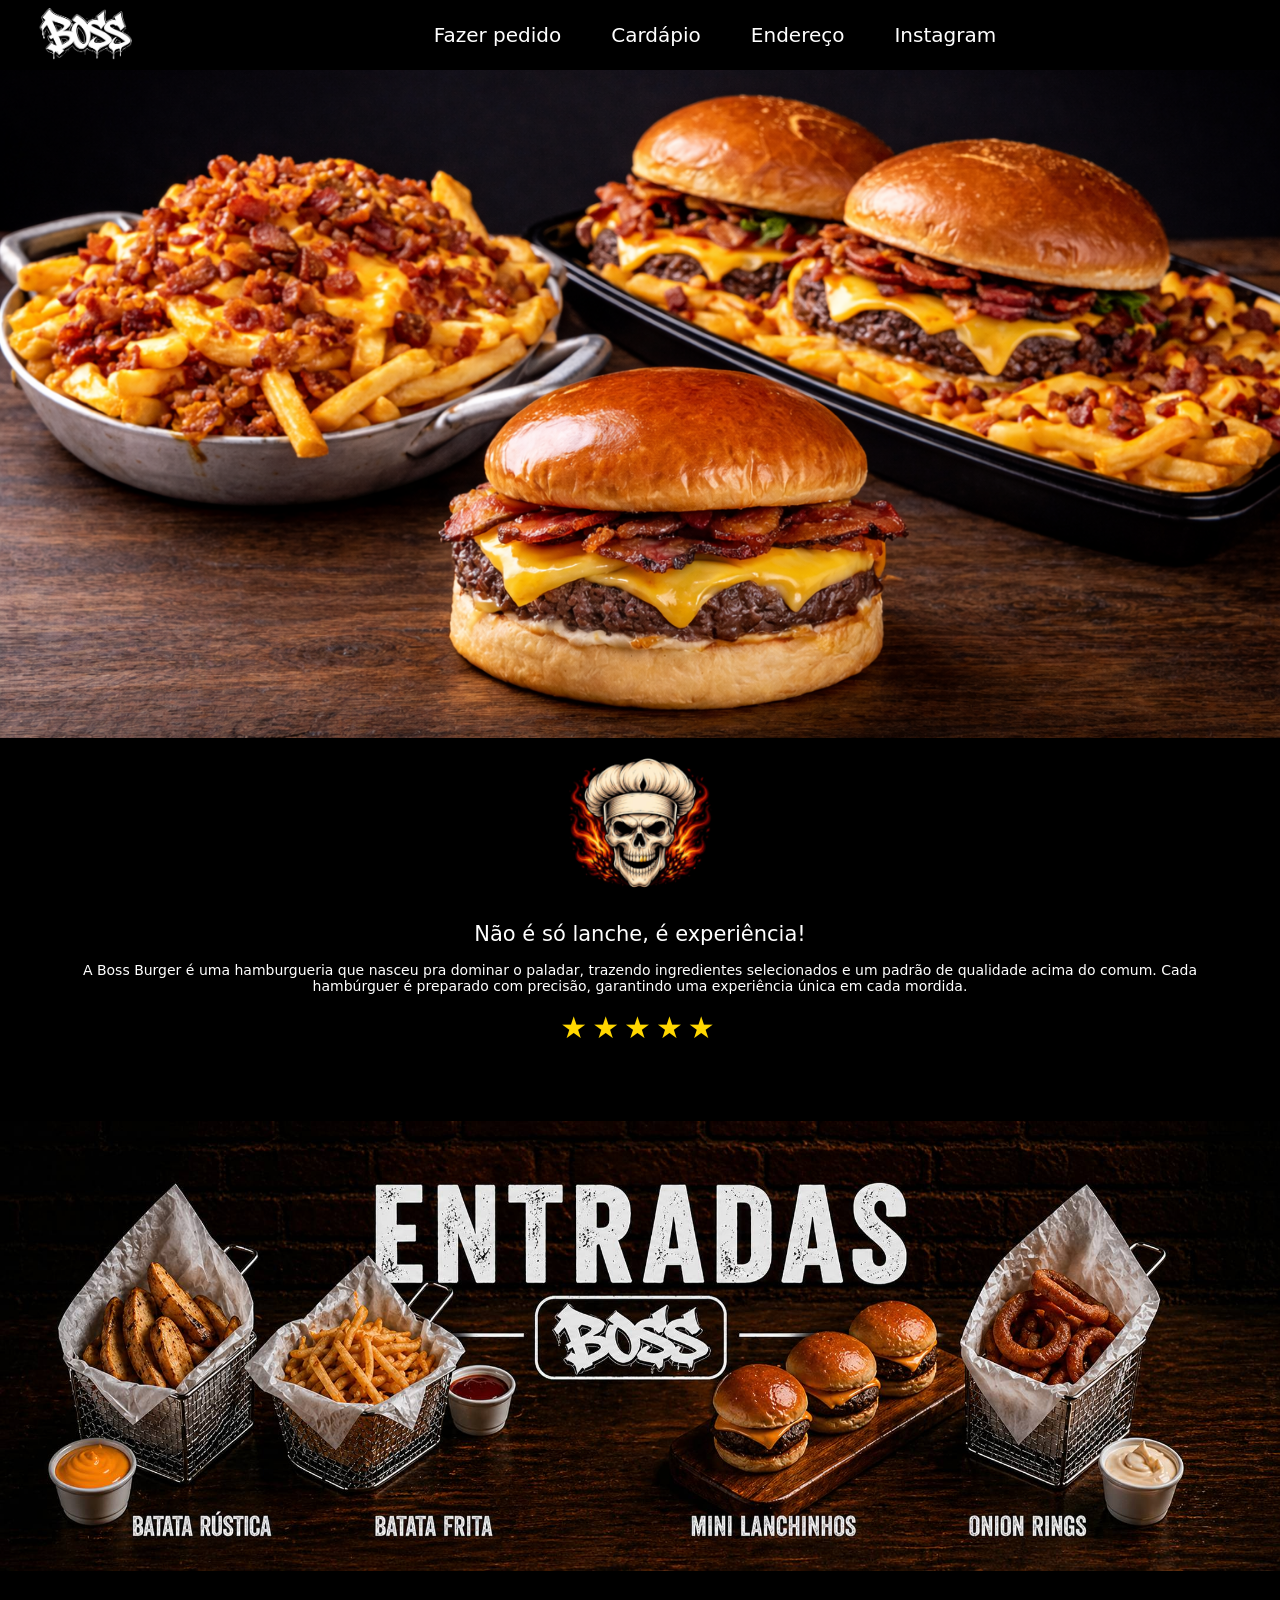
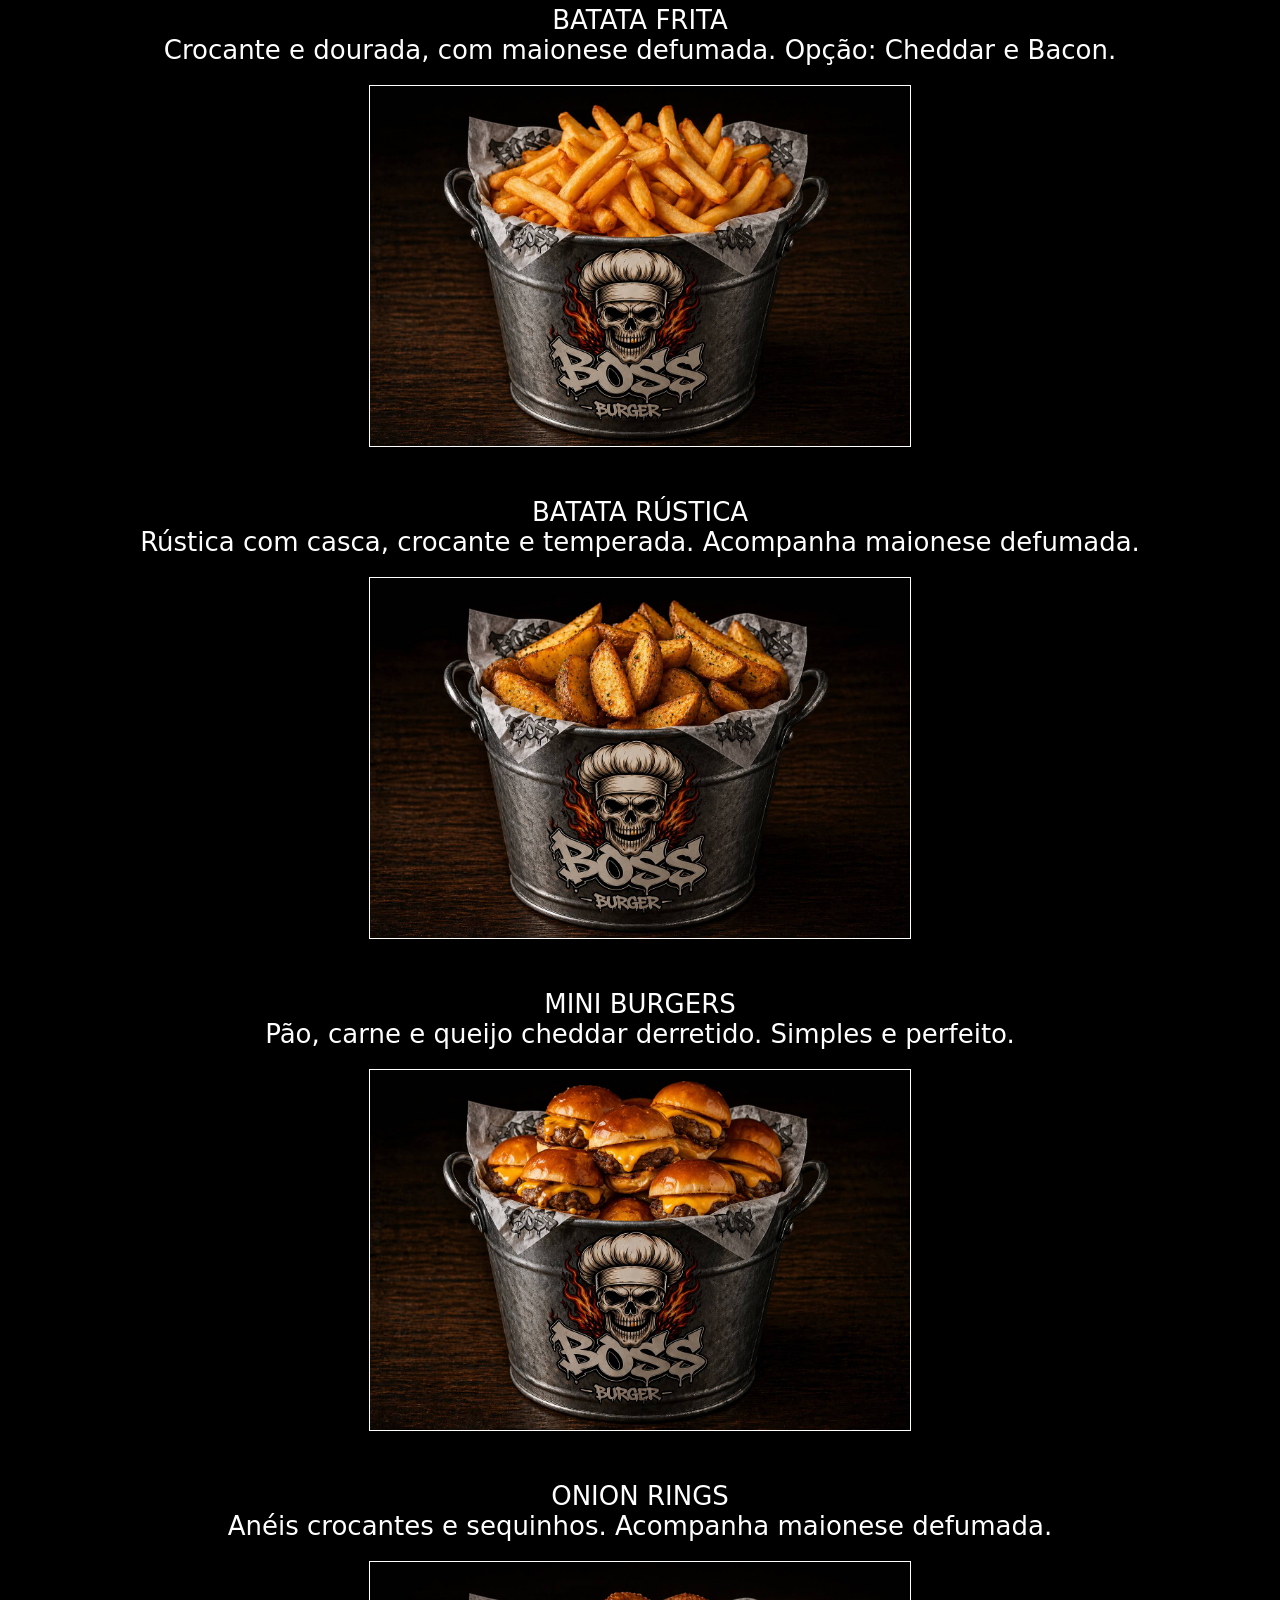
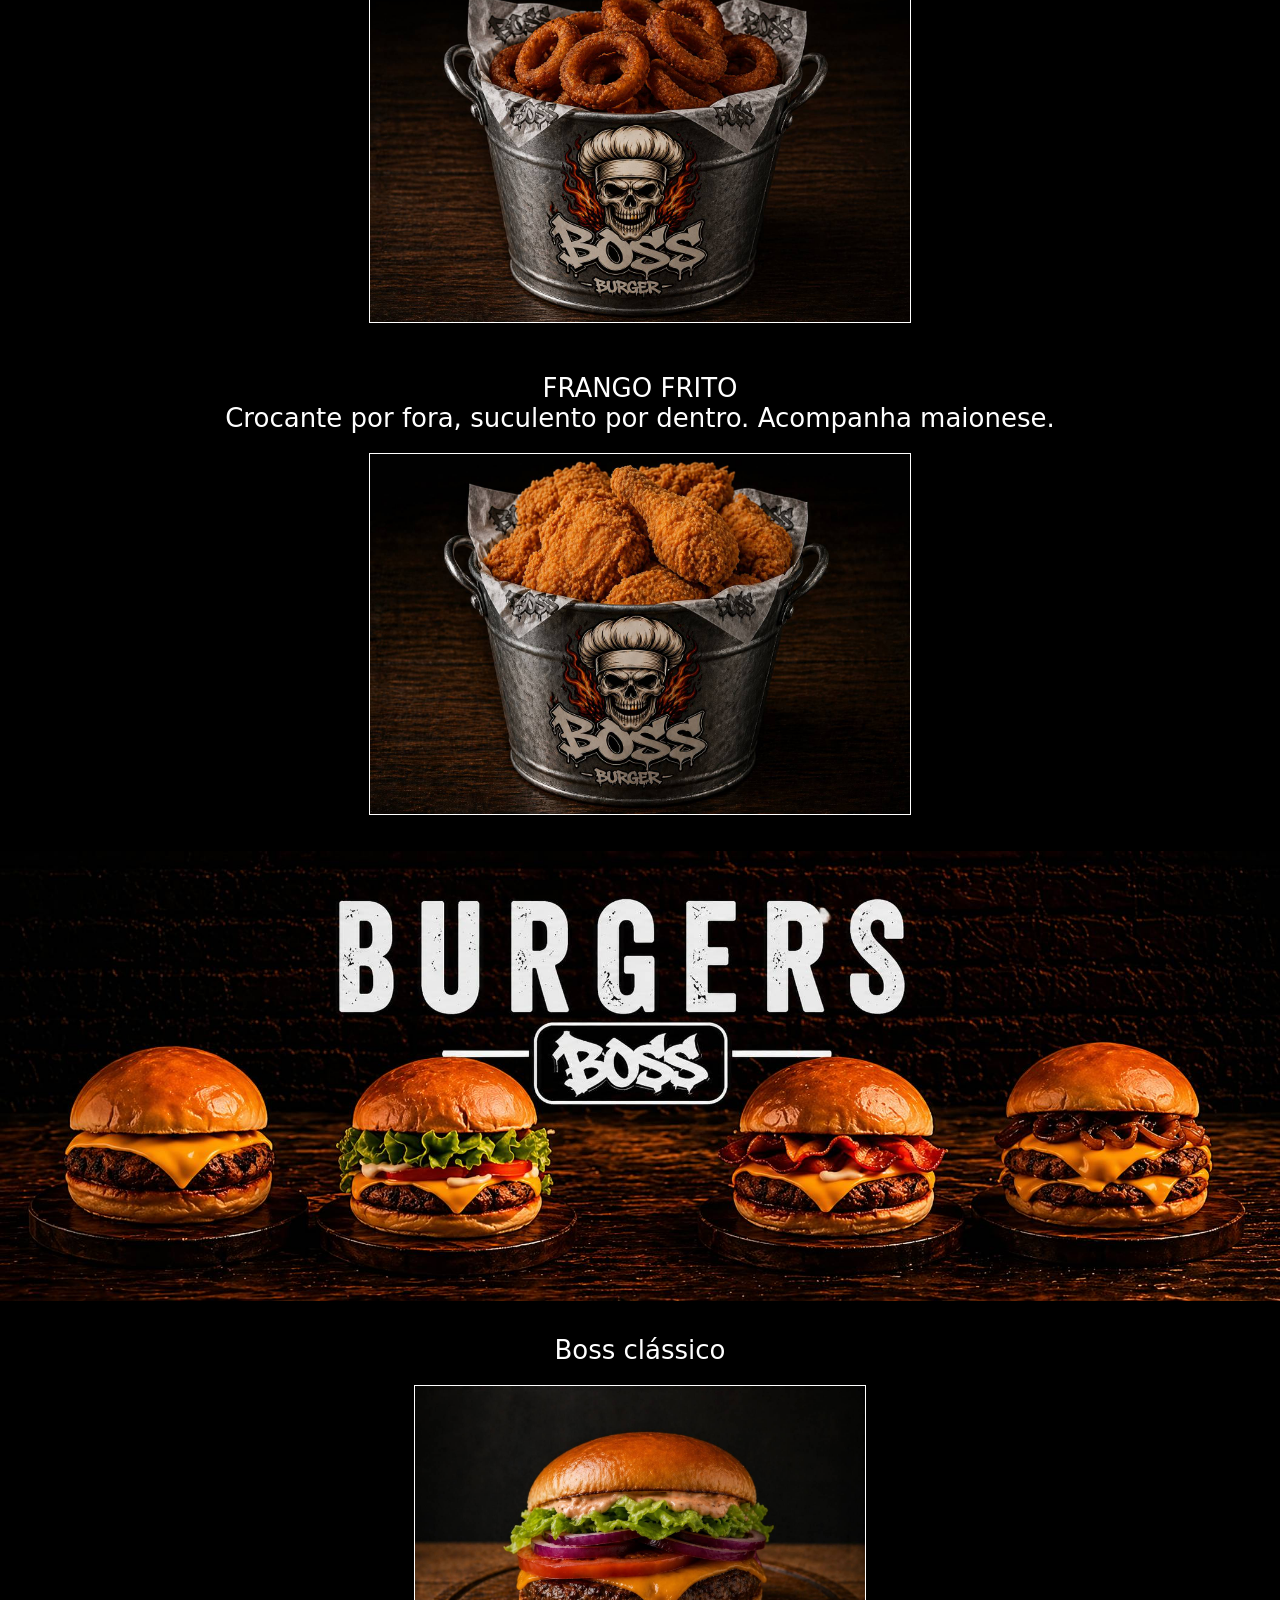
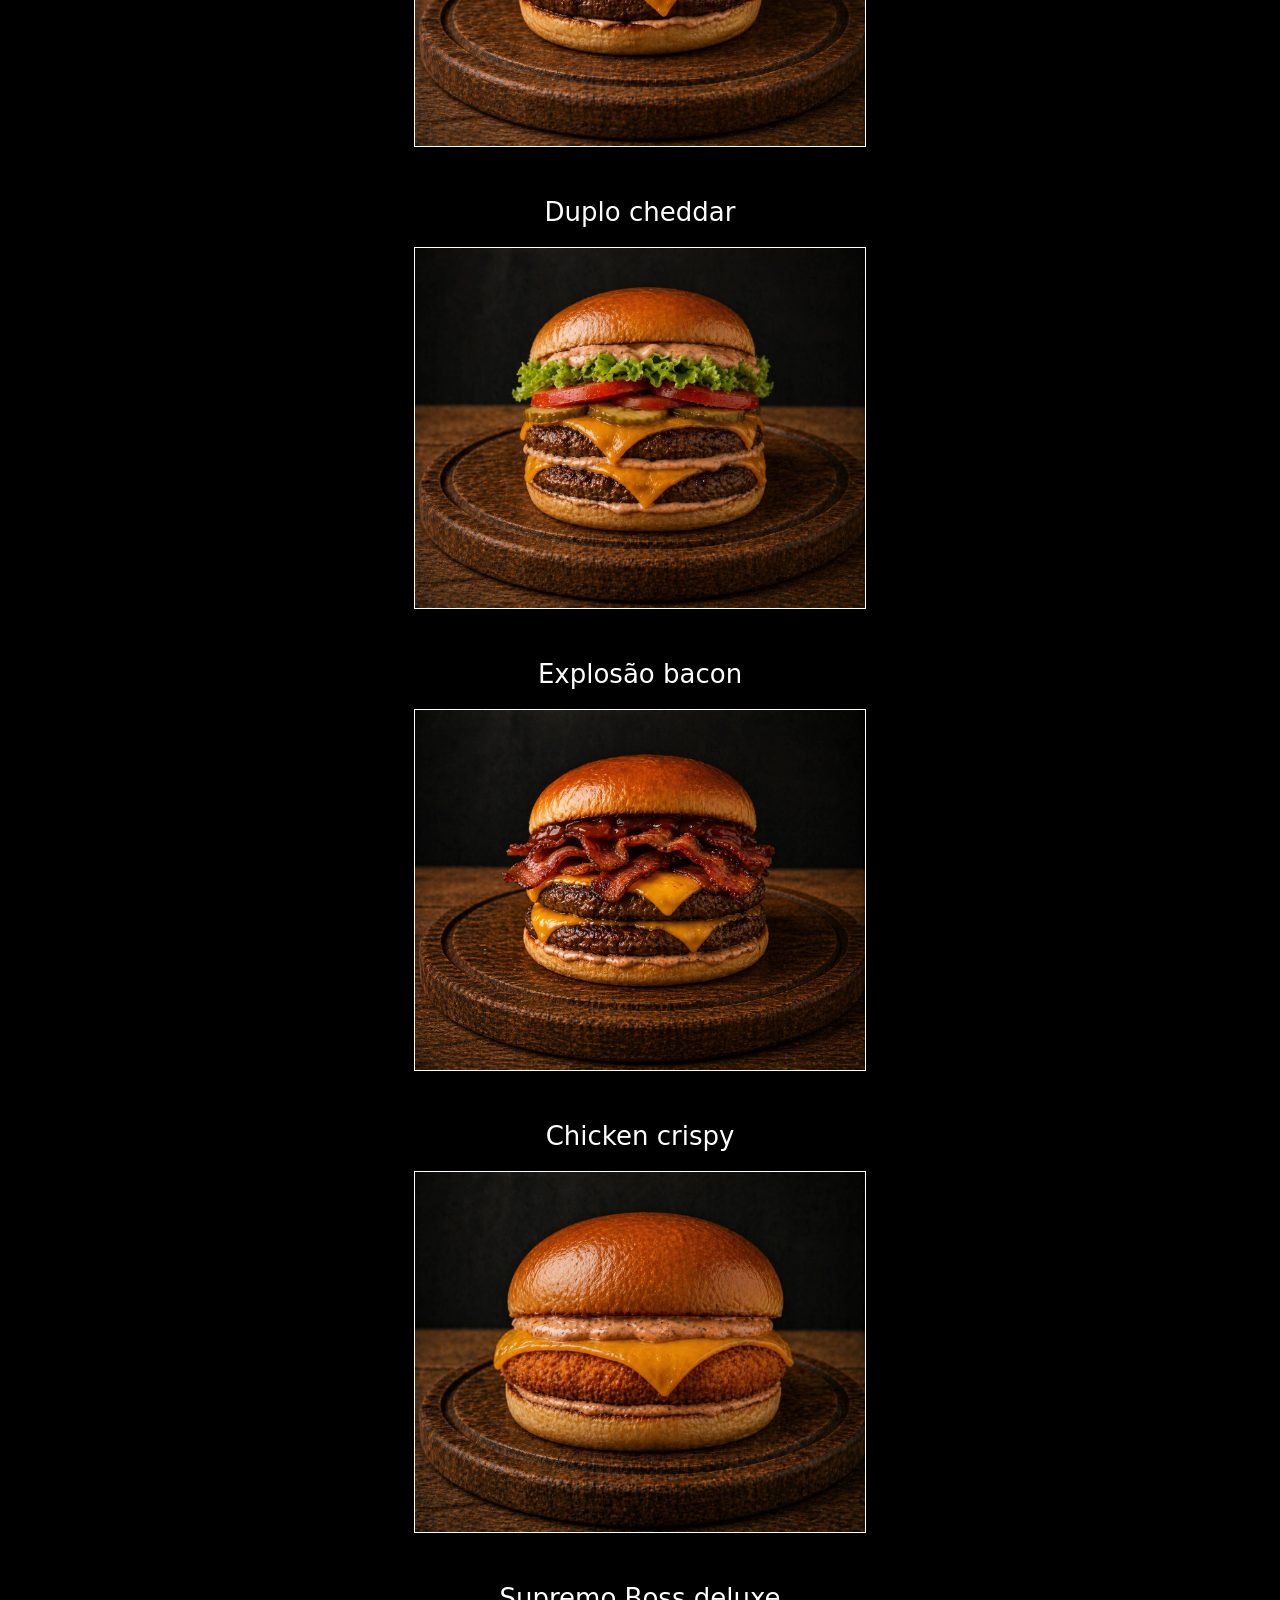
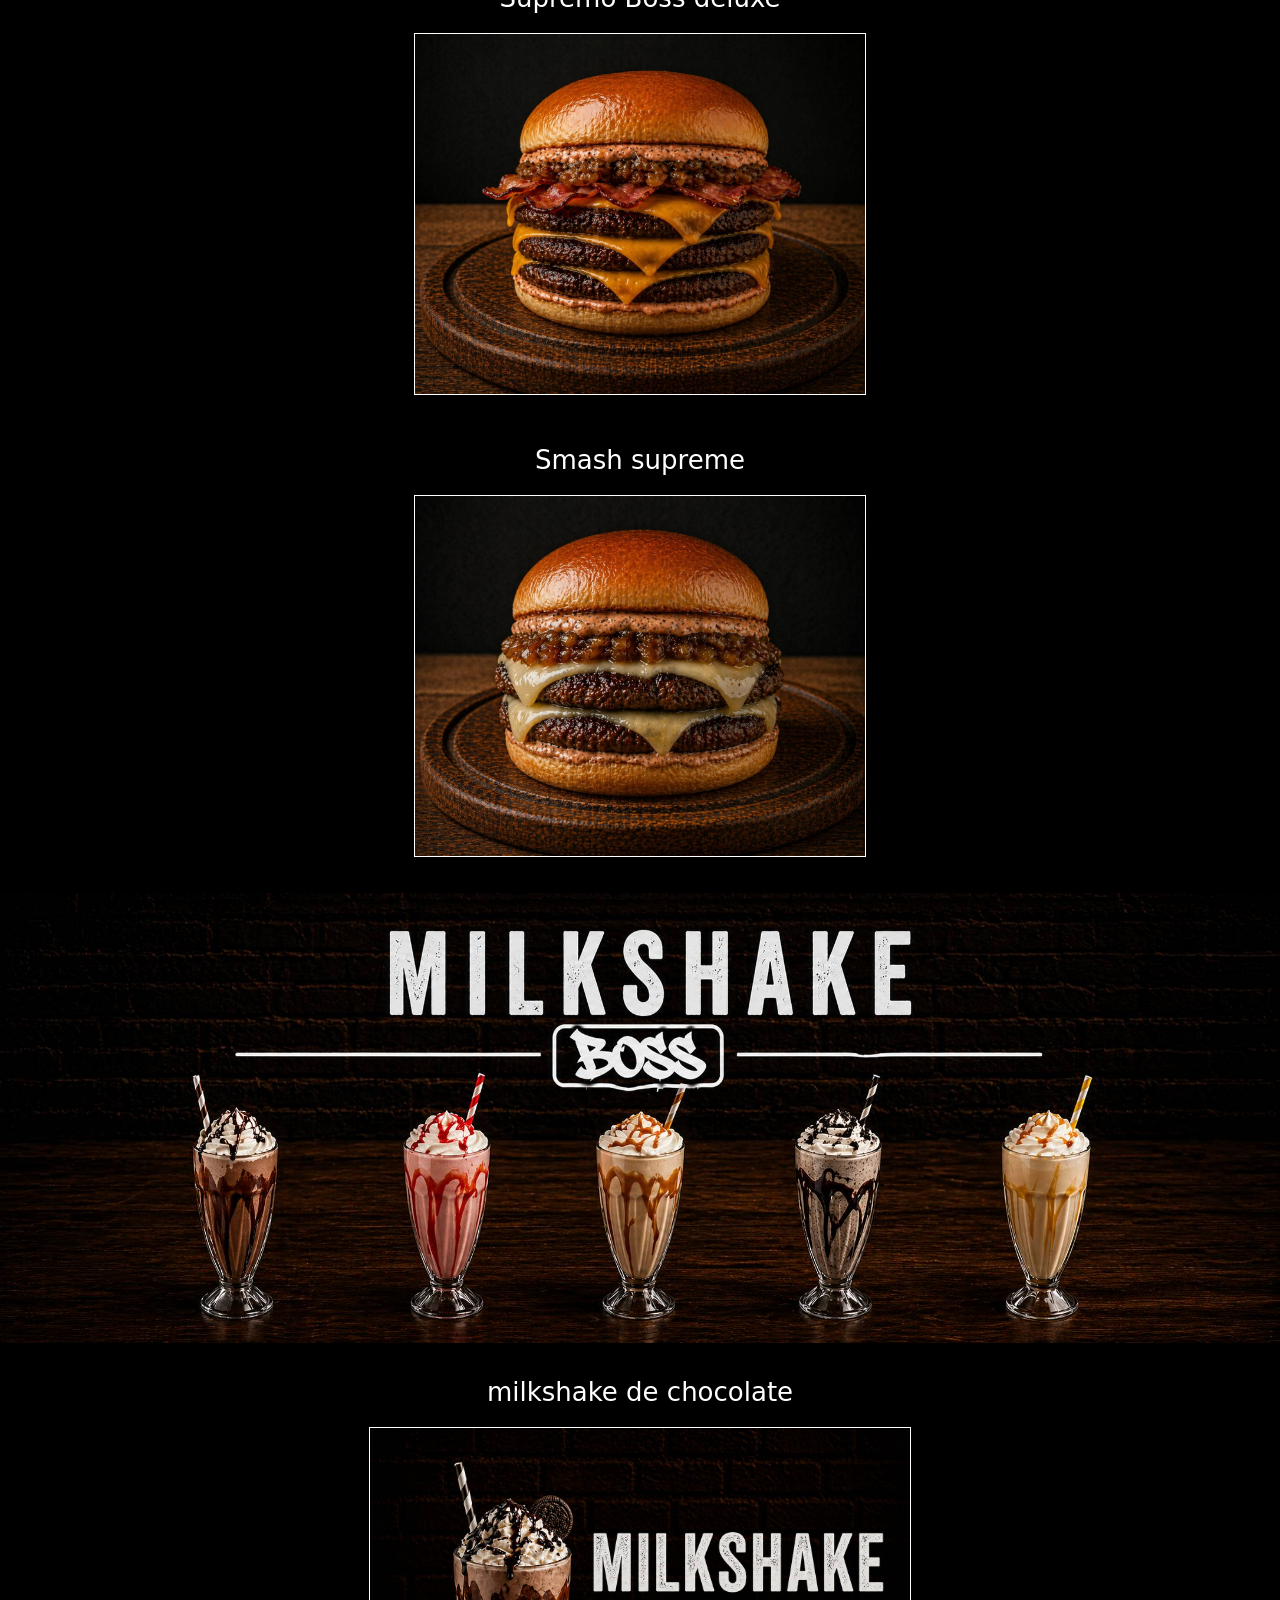
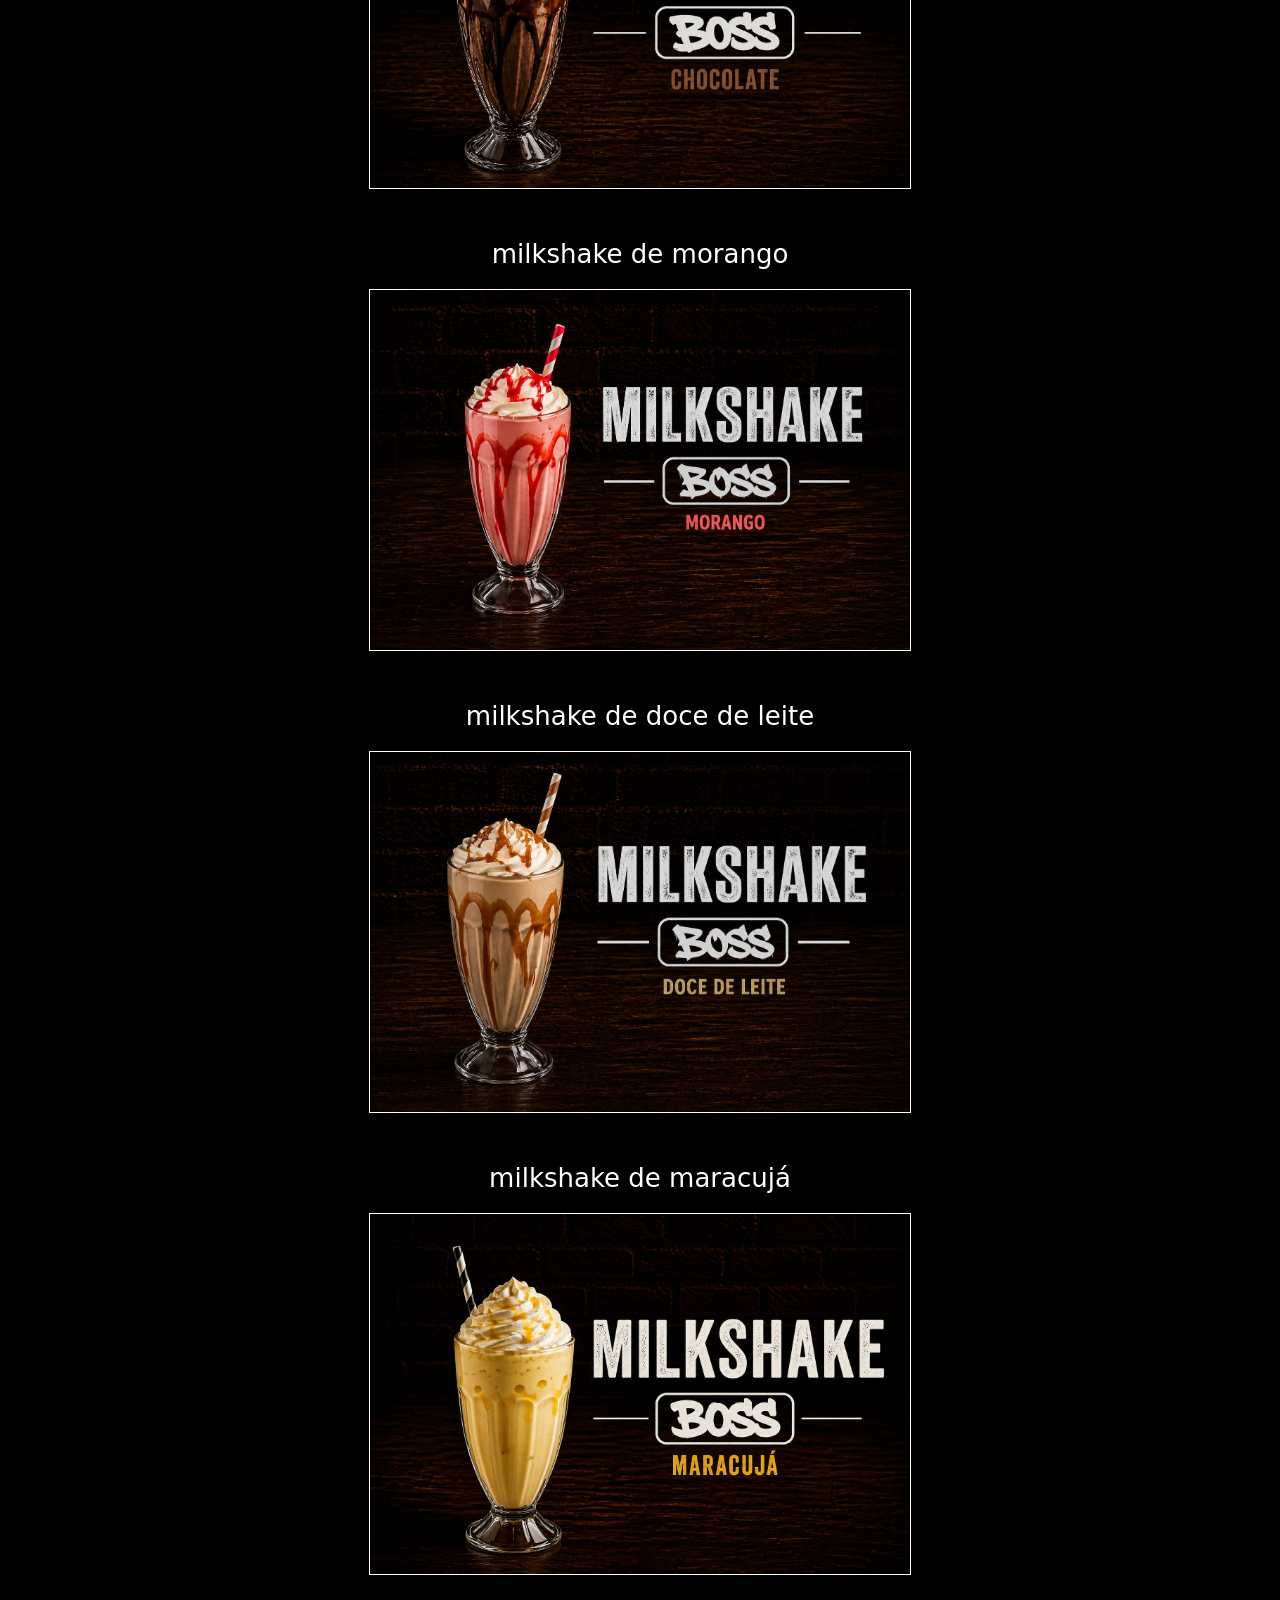
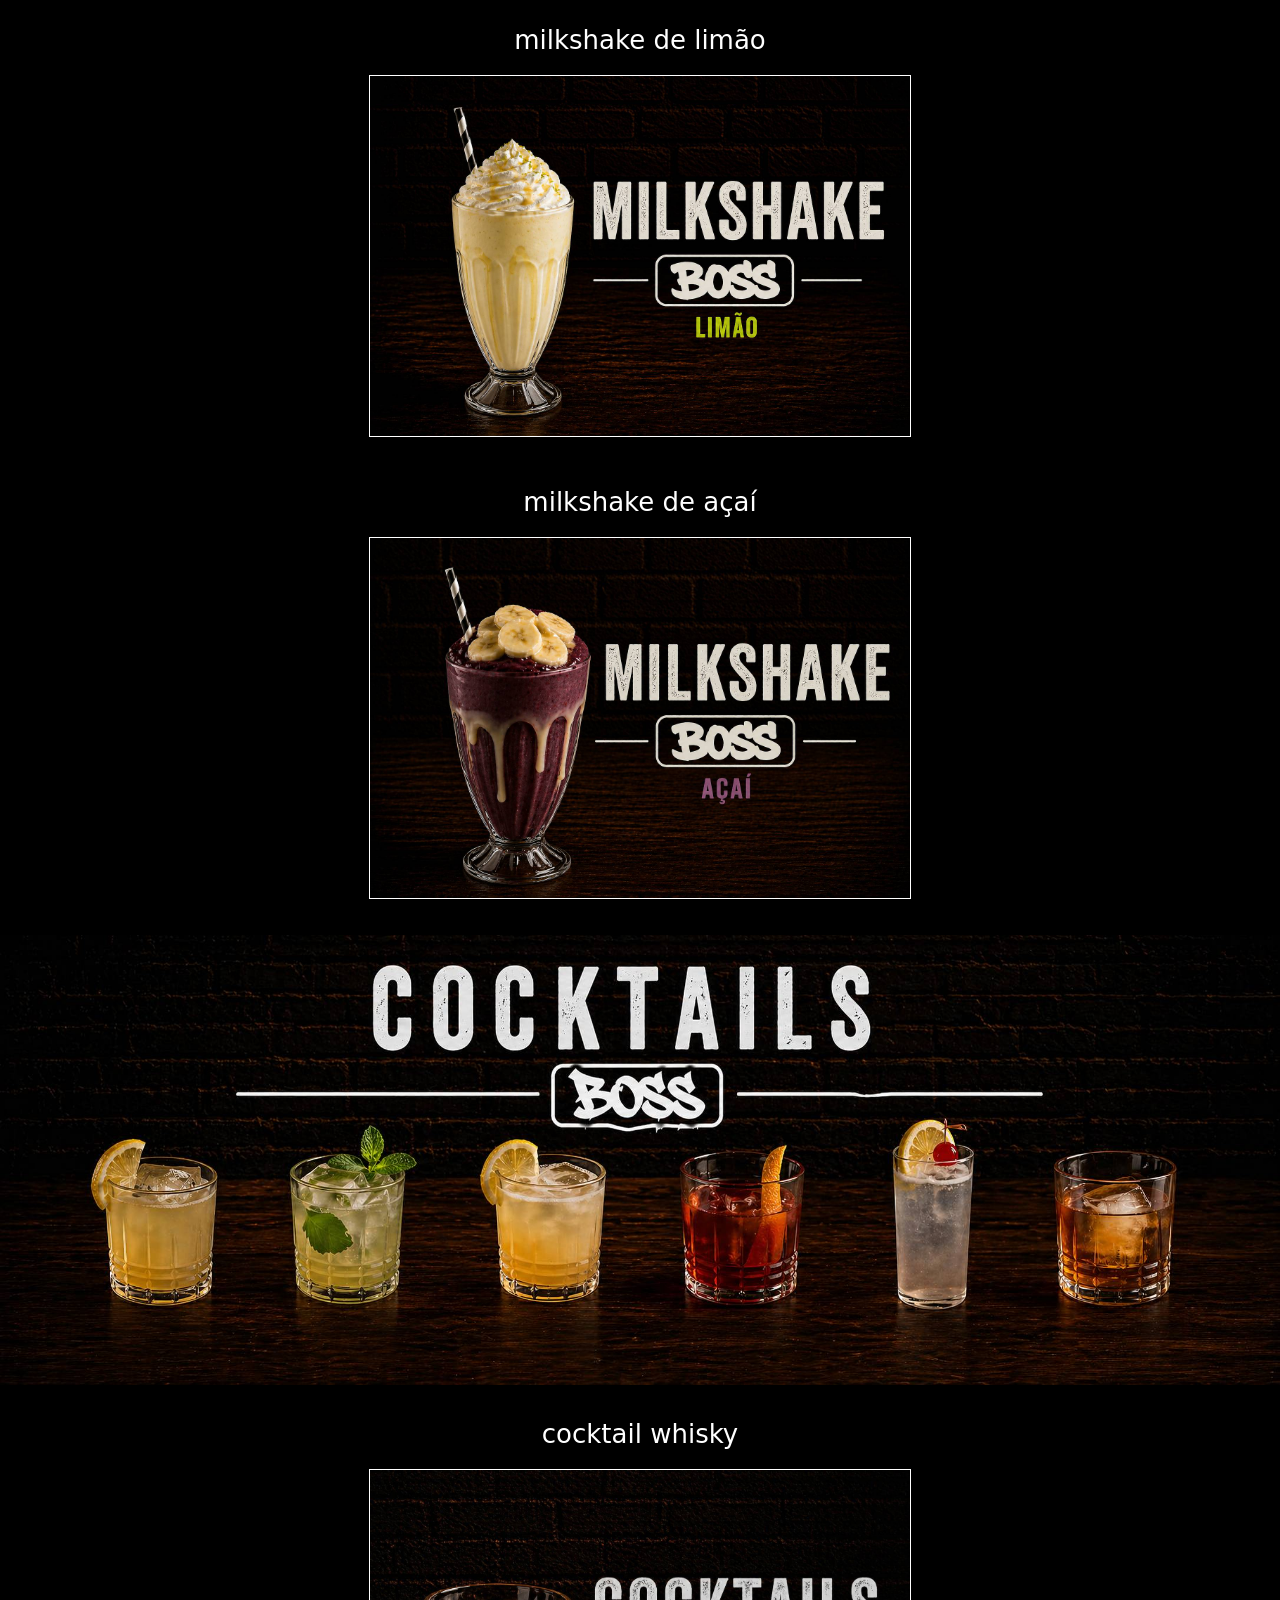
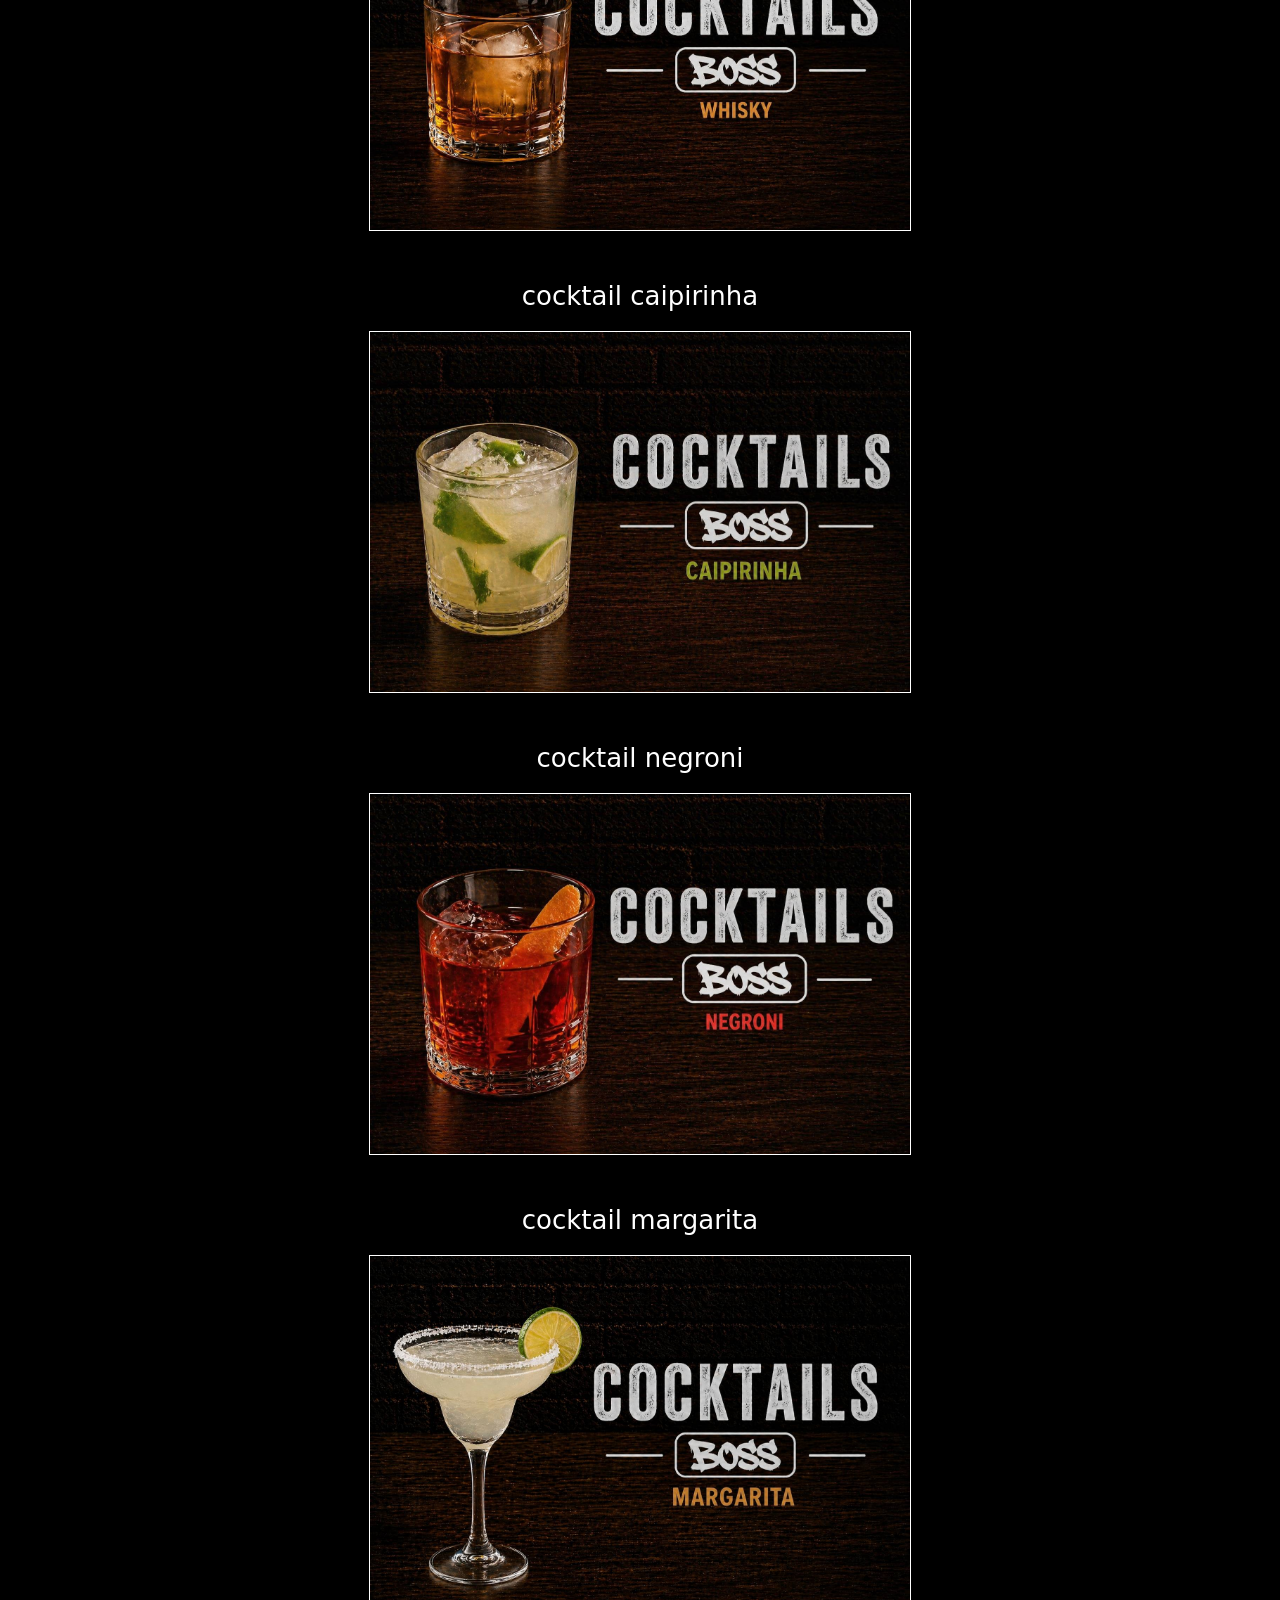
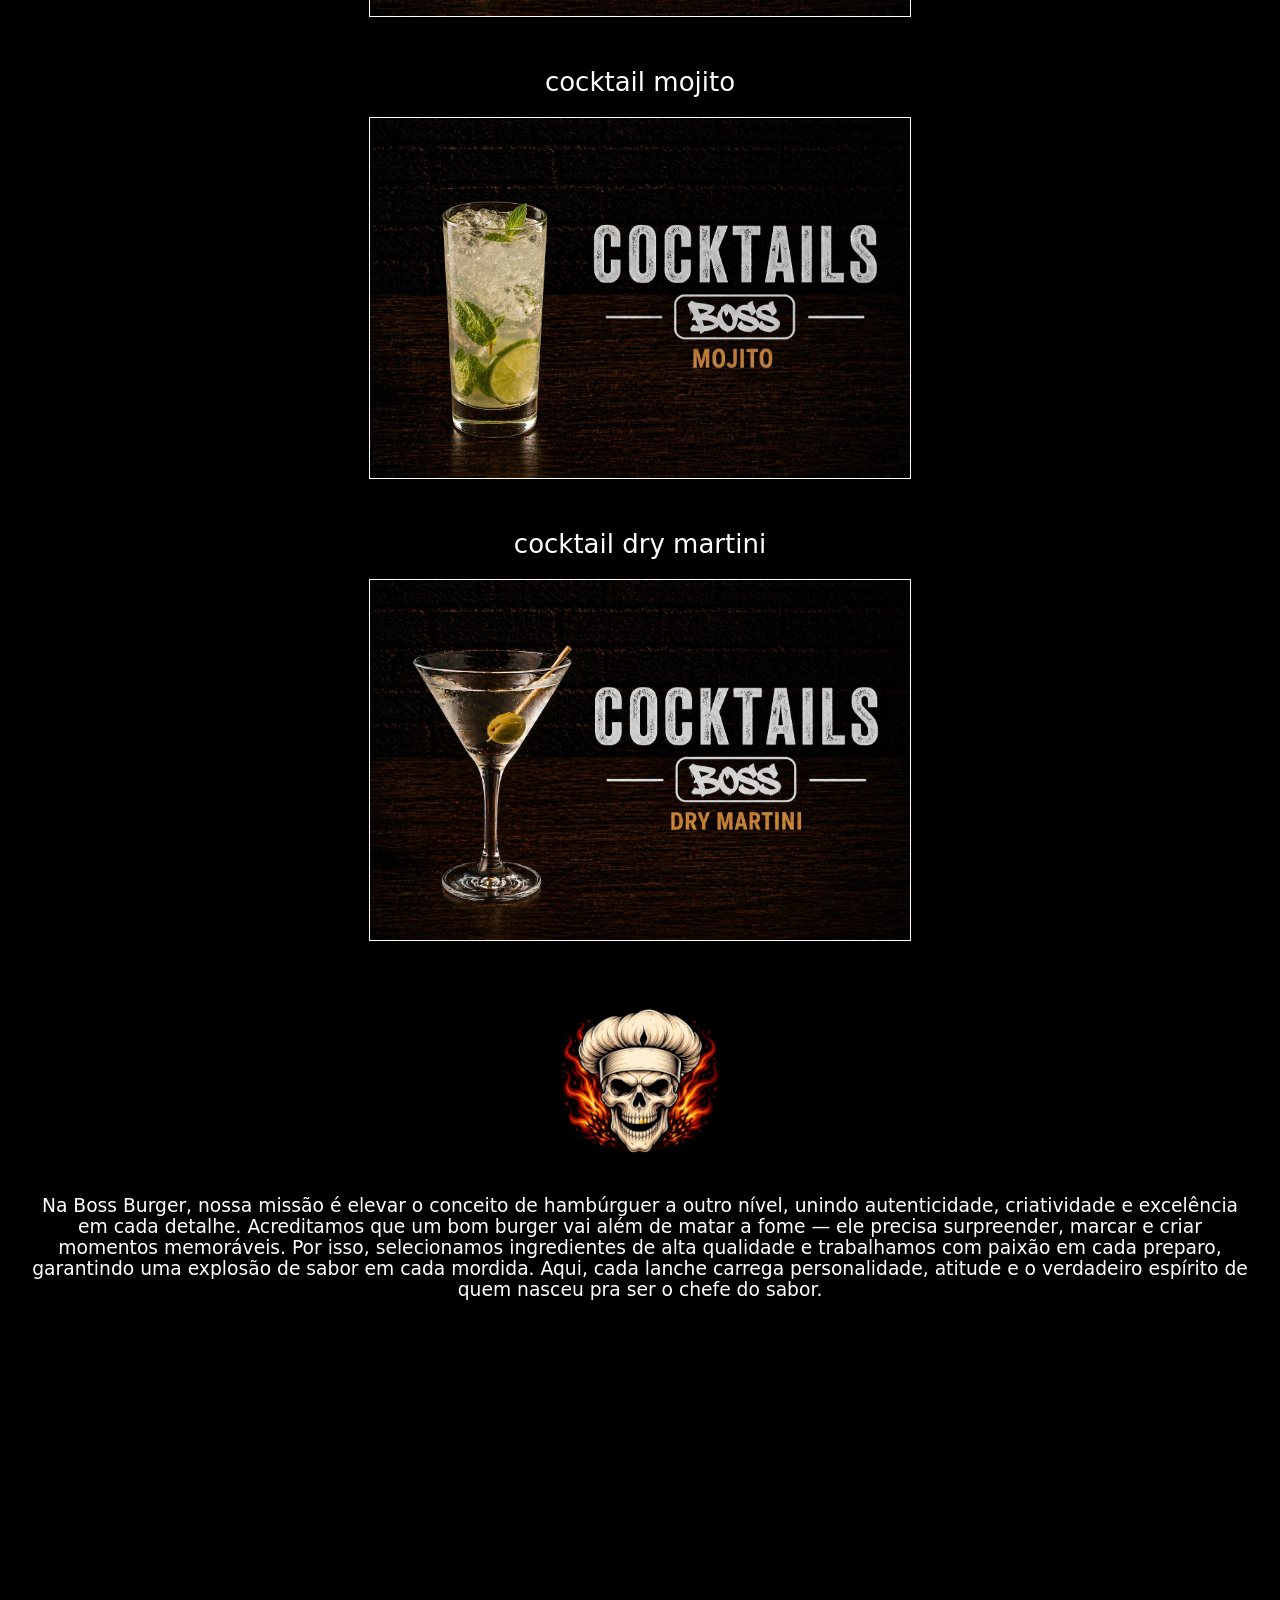
<file: index.html>
<!doctype html>
<html lang="pt-br">
  <head>
    <meta charset="UTF-8" />
    <meta name="viewport" content="width=device-width, initial-scale=1.0" />
    <link rel="preconnect" href="https://fonts.googleapis.com" />
    <link rel="preconnect" href="https://fonts.gstatic.com" crossorigin />
    <link
      href="https://fonts.googleapis.com/css2?family=Roboto:ital,wdth,wght@0,75..100,100..900;1,75..100,100..900&display=swap"
      rel="stylesheet"
    />
    <link rel="stylesheet" href="css/styles.css" />
    <title>Humburgueria Boss</title>
    <link rel="shortcut icon" href="img/favicon.png" type="image/x-icon">
  </head>
  <body>
    <header class="header-menu">
      <nav class="logo-header">
        <a href=""><img src="img/boss-logo-header.png" alt="logo" /></a>
      </nav>
      <div class="btn-header" id="btn-hamburguer">
        <a href="javascript:void(0)"
          ><img src="img/menu-header.png" alt=""
        /></a>
      </div>
      <nav class="menu-header" id="menu-mobile">
        <img class="logo-menu-desktop" src="img/boss-grafite.png" alt="" />
        <a href="https://web.whatsapp.com/" target="_blank">Fazer pedido</a>
        <a href="cardapio.html" target="_blank">Cardápio</a>
        <a href="https://www.google.com/maps" target="_blank">Endereço</a>
        <a href="https://www.instagram.com/" target="_blank">Instagram</a>
      </nav>
    </header>

    <main>
      <section>
        <div class="burgers-e-batatas">
          <img src="img/burgers-e-batata.png" alt="" />
        </div>
        <div class="logo-caveira-main">
          <img src="img/caveira-logo-main-mobile.png" alt="" />
        </div>
        <div class="main-content">
          <h1>Não é só lanche, é experiência!</h1>
          <p>
            A Boss Burger é uma hamburgueria que nasceu pra dominar o paladar,
            trazendo ingredientes selecionados e um padrão de qualidade acima do
            comum. Cada hambúrguer é preparado com precisão, garantindo uma
            experiência única em cada mordida.
          </p>
          <p class="stars">★★★★★</p>
        </div>

        <div class="category-cover">
          <img src="img/entradas.png" alt="" />
        </div>

        <div class="menu-grid">
          <div class="menu-card">
            <p class="item-name">
              BATATA FRITA <br />
              Crocante e dourada, com maionese defumada. Opção: Cheddar e Bacon.
            </p>
            <img src="img/balde-batata-frita.png" alt="" />
          </div>
          <div class="menu-card">
            <p class="item-name">
              BATATA RÚSTICA <br />
              Rústica com casca, crocante e temperada. Acompanha maionese defumada.
            </p>
            <img src="img/balde-batata-rustica.png" alt="" />
          </div>
          <div class="menu-card">
            <p class="item-name">
              MINI BURGERS <br />
              Pão, carne e queijo cheddar derretido. Simples e perfeito.
            </p>
            <img src="img/balde-mini-burger.png" alt="" />
          </div>
          <div class="menu-card">
            <p class="item-name">
              ONION RINGS <br />
              Anéis crocantes e sequinhos. Acompanha maionese defumada.
            </p>
            <img src="img/balde-onion-rings.png" alt="" />
          </div>
          <div class="menu-card">
            <p class="item-name">
              FRANGO FRITO <br />
              Crocante por fora, suculento por dentro. Acompanha maionese.
            </p>
            <img src="img/balde-frango-frito.png" alt="" />
          </div>
        </div>

        <div class="category-cover">
          <img src="img/burgers-pratos.png" alt="" />
        </div>

        <div class="menu-grid">
          <div class="menu-card">
            <p class="item-name">Boss clássico</p>
            <img src="img/boss-burger.png" alt="" />
          </div>
          <div class="menu-card">
            <p class="item-name">Duplo cheddar</p>
            <img src="img/duplo-cheddar.png" alt="" />
          </div>
          <div class="menu-card">
            <p class="item-name">Explosão bacon</p>
            <img src="img/explosao-bacon.png" alt="" />
          </div>
          <div class="menu-card">
            <p class="item-name">Chicken crispy</p>
            <img src="img/chicken-crispy.png" alt="" />
          </div>
          <div class="menu-card">
            <p class="item-name">Supremo Boss deluxe</p>
            <img src="img/supremo-boss-deluxe.png" alt="" />
          </div>
          <div class="menu-card">
            <p class="item-name">Smash supreme</p>
            <img src="img/smash-supreme.png" alt="" />
          </div>
        </div>

        <div class="category-cover">
          <img src="img/milkshake-sobremesa.png" alt="" />
        </div>

        <div class="menu-grid">
          <div class="menu-card">
            <p class="item-name">milkshake de chocolate</p>
            <img src="img/milkshake-chocolate.png" alt="" />
          </div>
          <div class="menu-card">
            <p class="item-name">milkshake de morango</p>
            <img src="img/milkshake-morango.png" alt="" />
          </div>
          <div class="menu-card">
            <p class="item-name">milkshake de doce de leite</p>
            <img src="img/milkshake-doce-de-leite.png" alt="" />
          </div>
          <div class="menu-card">
            <p class="item-name">milkshake de maracujá</p>
            <img src="img/milkshake-maracuja.png" alt="" />
          </div>
          <div class="menu-card">
            <p class="item-name">milkshake de limão</p>
            <img src="img/milkshake-limao.png" alt="" />
          </div>
          <div class="menu-card">
            <p class="item-name">milkshake de açaí</p>
            <img src="img/milkshake-acai.png" alt="" />
          </div>
        </div>

        <div class="category-cover">
          <img src="img/cocktails.png" alt="" />
        </div>

        <div class="menu-grid">
          <div class="menu-card">
            <p class="item-name">cocktail whisky</p>
            <img src="img/cocktail-whisky.png" alt="" />
          </div>
          <div class="menu-card">
            <p class="item-name">cocktail caipirinha</p>
            <img src="img/cocktail-caipirinha.png" alt="" />
          </div>
          <div class="menu-card">
            <p class="item-name">cocktail negroni</p>
            <img src="img/cocktail-negroni.png" alt="" />
          </div>
          <div class="menu-card">
            <p class="item-name">cocktail margarita</p>
            <img src="img/cocktail-margarita.png" alt="" />
          </div>
          <div class="menu-card">
            <p class="item-name">cocktail mojito</p>
            <img src="img/cocktail-mojito.png" alt="" />
          </div>
          <div class="menu-card">
            <p class="item-name">cocktail dry martini</p>
            <img src="img/cocktail-dry-martini.png" alt="" />
          </div>
        </div>
      </section>

      <footer>
        <div class="page-footer">
          <img src="img/caveira-logo-main-mobile.png" alt="">
          <h3>Na Boss Burger, nossa missão é elevar o conceito de hambúrguer a outro nível, unindo autenticidade, criatividade e excelência em cada detalhe. Acreditamos que um bom burger vai além de matar a fome — ele precisa surpreender, marcar e criar momentos memoráveis. Por isso, selecionamos ingredientes de alta qualidade e trabalhamos com paixão em cada preparo, garantindo uma explosão de sabor em cada mordida. Aqui, cada lanche carrega personalidade, atitude e o verdadeiro espírito de quem nasceu pra ser o chefe do sabor.</h3>
        </div>

        <a href="https://maps.google.com/?q=São+Paulo+Centro,+SP" target="_blank">
    <iframe
      src="https://www.google.com/maps/embed?pb=!1m18!1m12!1m3!1d3657.0754498047!2d-46.6338003!3d-23.5505199!2m3!1f0!2f0!3f0!3m2!1i1024!2i768!4f13.1!3m3!1m2!1s0x94ce59c8da0aa315%3A0xd59f9431f2c9776a!2sSão%20Paulo%2C%20SP!5e0!3m2!1spt-BR!2sbr!4v1700000000000"
      width="100%"
      height="300"
      style="border:0; pointer-events: none;"
      allowfullscreen=""
      loading="lazy">
    </iframe>
  </a>

      </footer>
    </main>

    <script src="script.js"></script>
  </body>
</html>
</file>
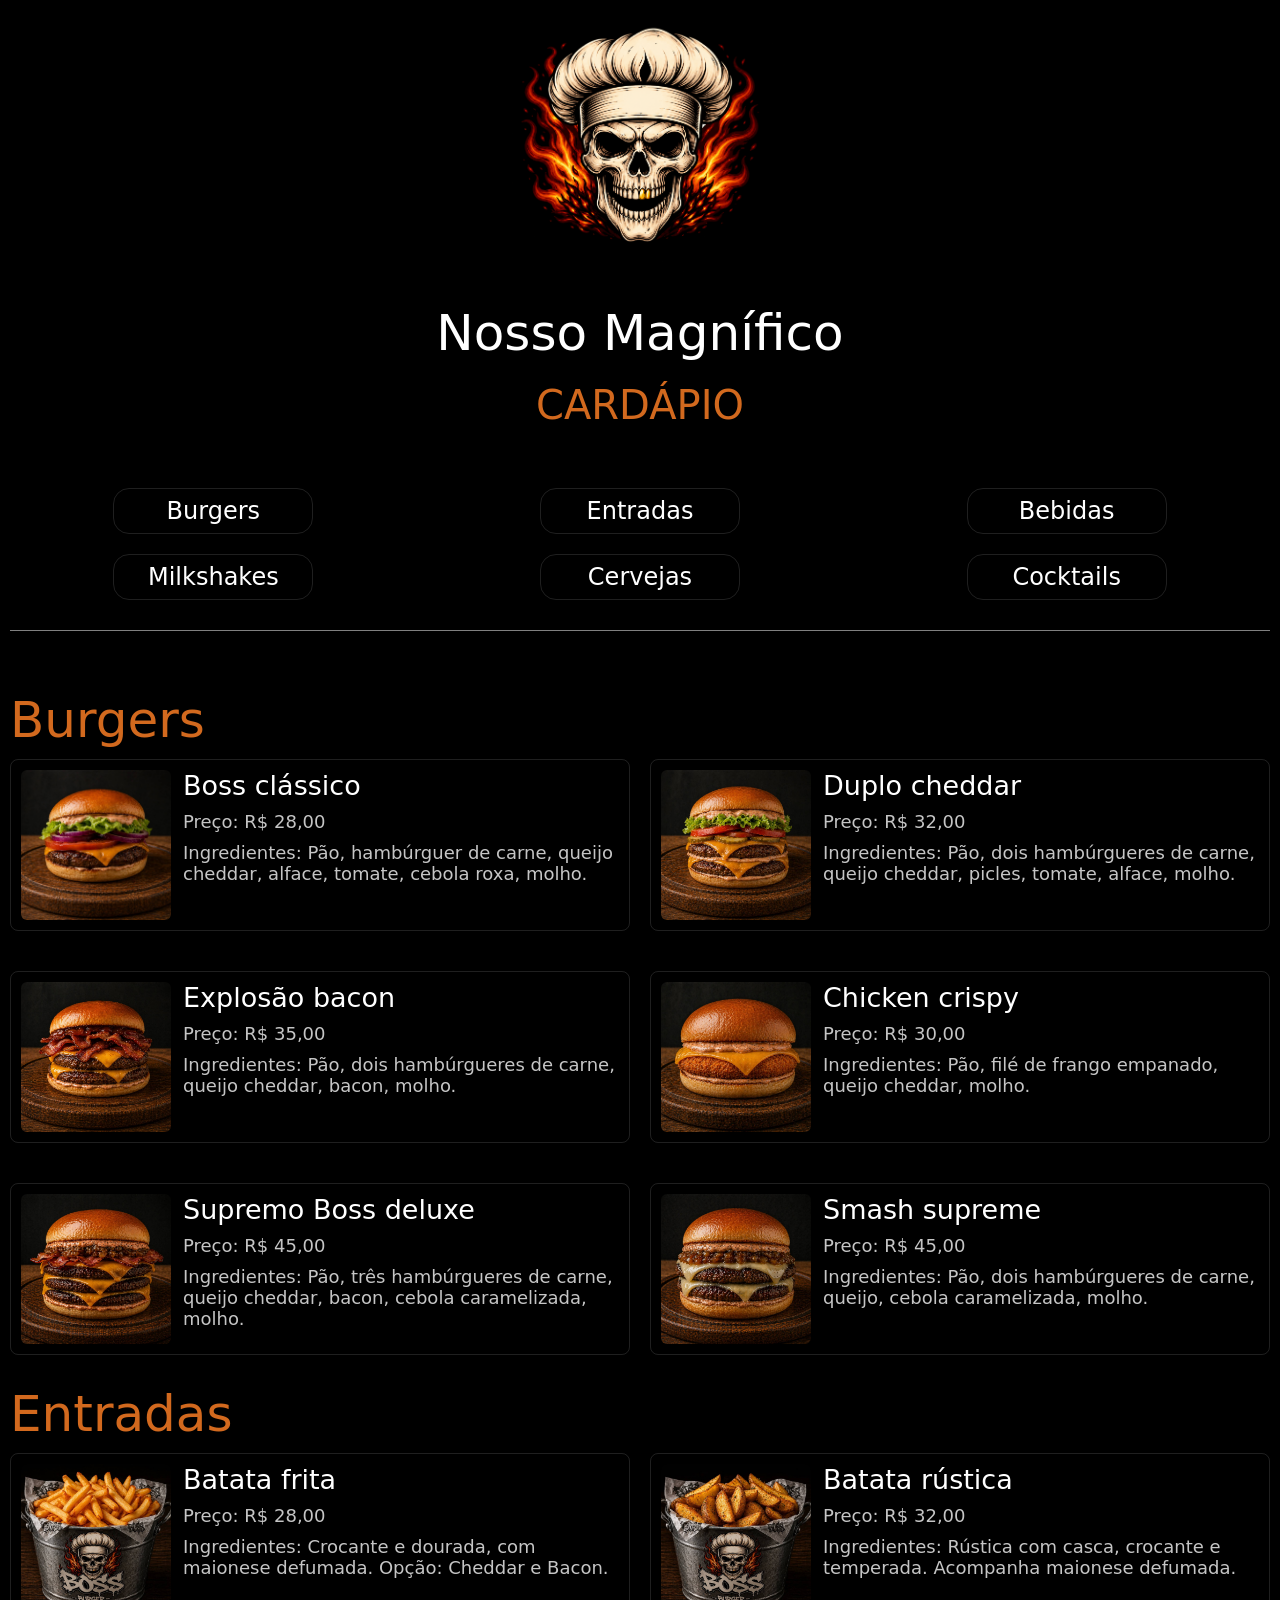
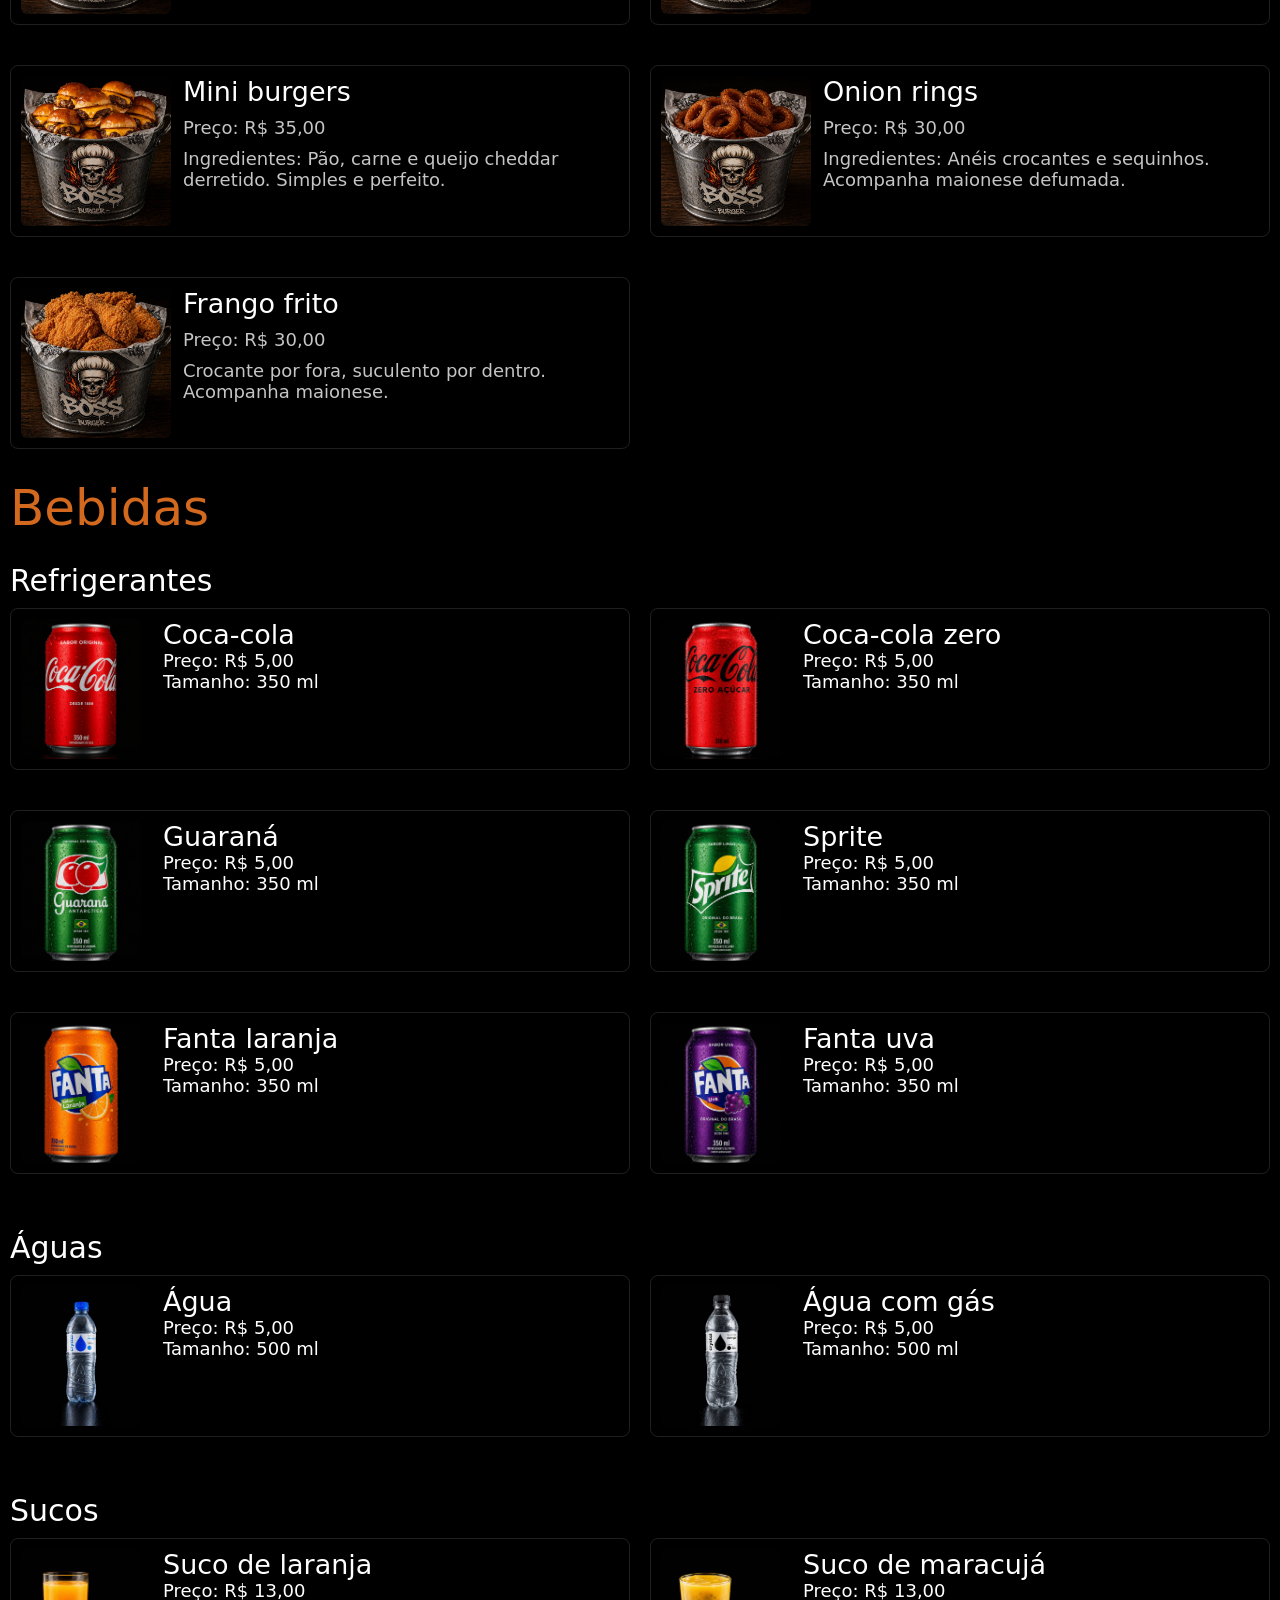
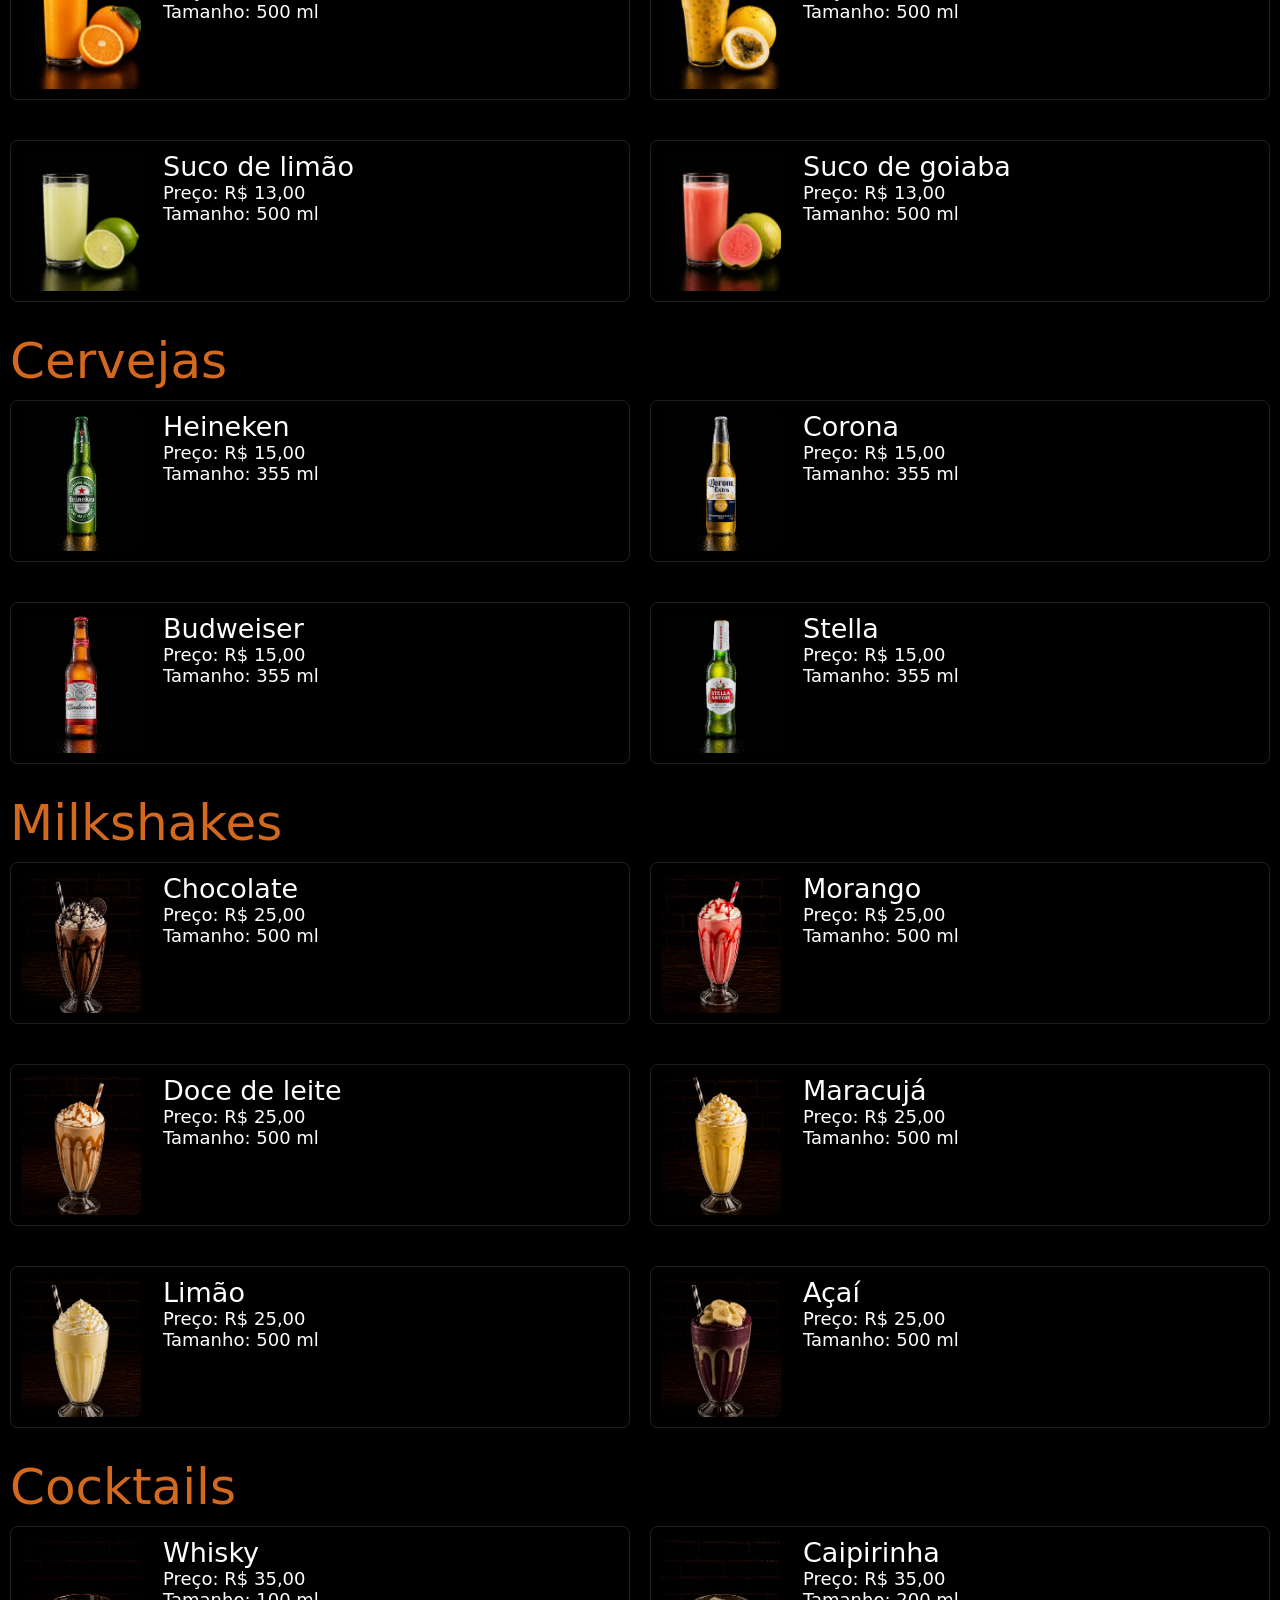
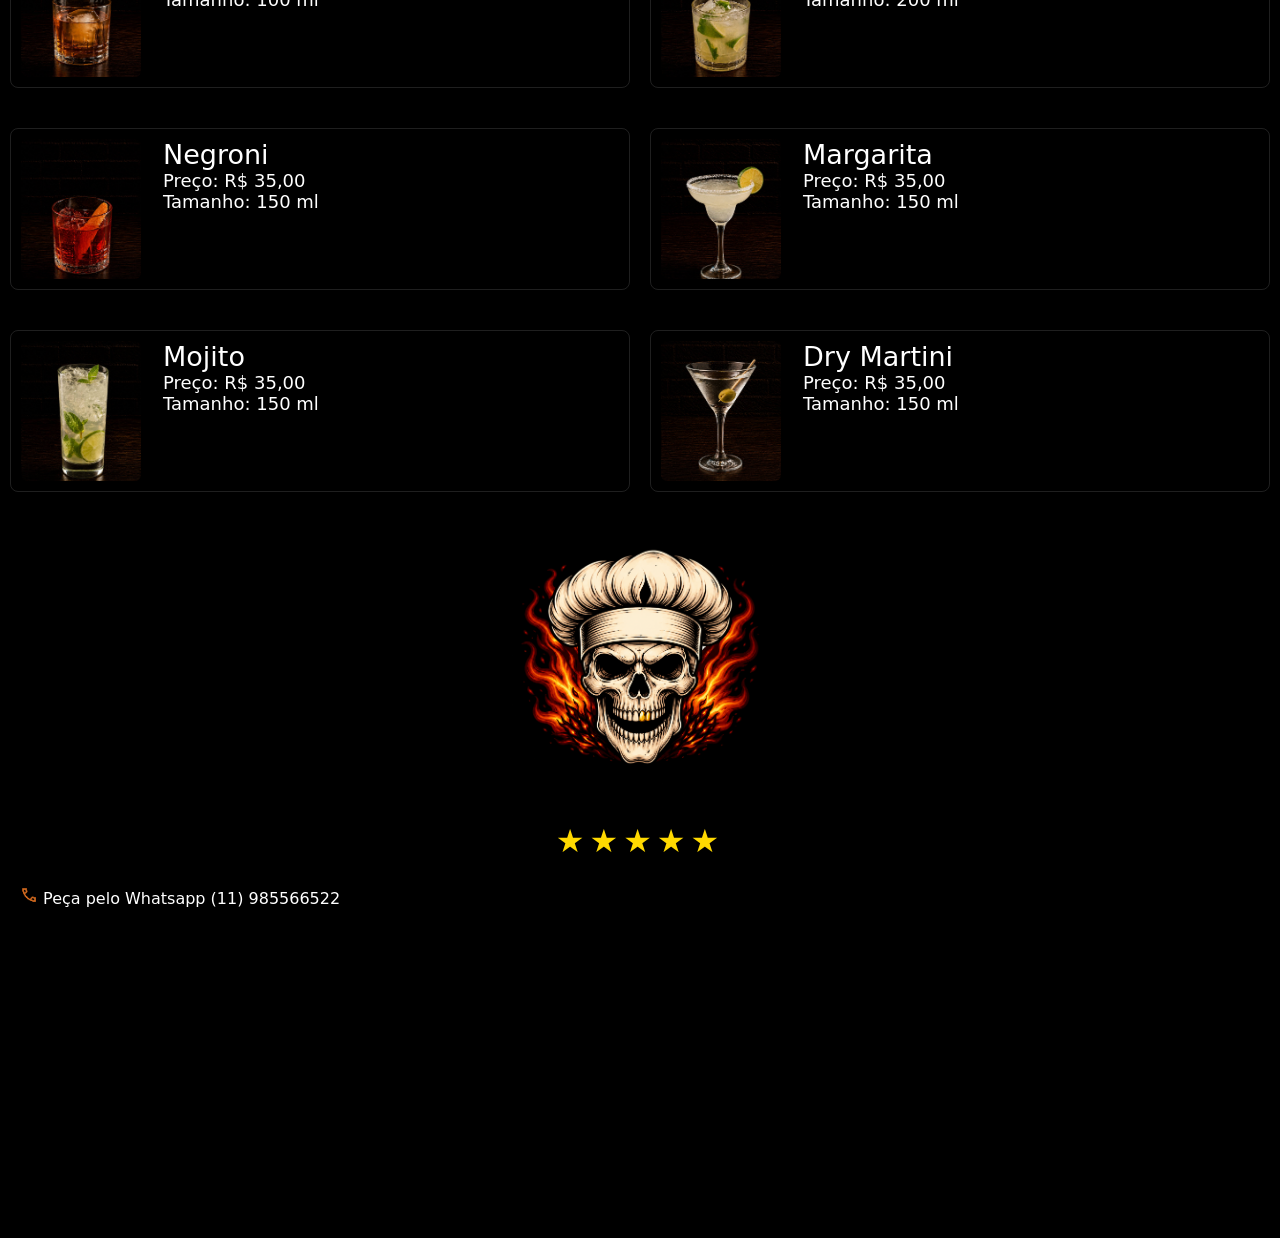
<file: cardapio.html>
<!DOCTYPE html>
<html lang="pt-br">
<head>
    <meta charset="UTF-8">
    <meta name="viewport" content="width=device-width, initial-scale=1.0">

       <link
      href="https://fonts.googleapis.com/css2?family=Roboto:ital,wdth,wght@0,75..100,100..900;1,75..100,100..900&display=swap"
      rel="stylesheet"
    />

    <link rel="stylesheet" href="css/cardapio.css" />

    <title>Cardapio</title>
    <link rel="shortcut icon" href="img/cardapio/favicon.png" type="image/x-icon">
</head>
<body>
    <header>
        <section>
        <div class="logo">
        <img src="img/cardapio/caveira-original.png" alt="">
        <h1>Nosso Magnífico</h1>
        <p>CARDÁPIO</p>
        
        </div>
        </section>
    </header>
    <main>
        <section class="section-menu">
    
        <div class="menu"> 
    
        <a href="#burgers">Burgers</a>
        <a href="#entradas">Entradas</a>
        <a href="#bebidas">Bebidas</a>
        <a href="#milkshakes">Milkshakes</a>
        <a href="#cervejas">Cervejas</a>
        <a href="#cocktails">Cocktails</a>
        </div>

    </section>

    <section id="burgers">

        <div class="title-menu">
            <p>Burgers</p>
        </div>

        <div class="menu-grid">

        <div class="menu-card">
            <img src="img/boss-burger.png" alt="">
            <div>
            <h2>Boss clássico</h2>
            <p>Preço: R$ 28,00</p>
            <p>Ingredientes: Pão, hambúrguer de carne, queijo cheddar, alface, tomate, cebola roxa, molho.</p>
            </div>
        </div>

        <div class="menu-card">
            <img src="img/duplo-cheddar.png" alt="">
            <div>
            <h2>Duplo cheddar</h2>
            <p>Preço: R$ 32,00</p>
            <p>Ingredientes: Pão, dois hambúrgueres de carne, queijo cheddar, picles, tomate, alface, molho.</p>
            </div>
        </div>

        <div class="menu-card">
            <img src="img/explosao-bacon.png" alt="">
            <div>
            <h2>Explosão bacon</h2>
            <p>Preço: R$ 35,00</p>
            <p>Ingredientes: Pão, dois hambúrgueres de carne, queijo cheddar, bacon, molho.</p>
            </div>
        </div>

        <div class="menu-card">
            <img src="img/chicken-crispy.png" alt="">
            <div>
            <h2>Chicken crispy</h2>
            <p>Preço: R$ 30,00</p>
            <p>Ingredientes: Pão, filé de frango empanado, queijo cheddar, molho.</p>
            </div>
        </div>

        <div class="menu-card">
            <img src="img/supremo-boss-deluxe.png" alt="">
            <div>
            <h2>Supremo Boss deluxe</h2>
            <p>Preço: R$ 45,00</p>
            <p>Ingredientes: Pão, três hambúrgueres de carne, queijo cheddar, bacon, cebola caramelizada, molho.</p>
            </div>
        </div>

        <div class="menu-card">
            <img src="img/smash-supreme.png" alt="">
            <div>
            <h2>Smash supreme</h2>
            <p>Preço: R$ 45,00</p>
            <p>Ingredientes: Pão, dois hambúrgueres de carne, queijo, cebola caramelizada, molho.</p>
            </div>
        </div>

        </div>

      </section>

       <section id="entradas">
        <div class="title-menu">
            <p>Entradas</p>
        </div>

        <div class="menu-grid">

        <div class="menu-card">
            <img src="img/balde-batata-frita.png" alt="">
            <div>
            <h2>Batata frita</h2>
            <p>Preço: R$ 28,00</p>
            <p>Ingredientes: Crocante e dourada, com maionese defumada. Opção: Cheddar e Bacon.</p>
            </div>
        </div>

        <div class="menu-card">
            <img src="img/balde-batata-rustica.png" alt="">
            <div>
            <h2>Batata rústica</h2>
            <p>Preço: R$ 32,00</p>
            <p>Ingredientes: Rústica com casca, crocante e temperada. Acompanha maionese defumada.</p>
            </div>
        </div>

        <div class="menu-card">
            <img src="img/balde-mini-burger.png" alt="">
            <div>
            <h2>Mini burgers</h2>
            <p>Preço: R$ 35,00</p>
            <p>Ingredientes: Pão, carne e queijo cheddar derretido. Simples e perfeito.</p>
            </div>
        </div>

        <div class="menu-card">
            <img src="img/balde-onion-rings.png" alt="">
            <div>
            <h2>Onion rings</h2>
            <p>Preço: R$ 30,00</p>
            <p>Ingredientes: Anéis crocantes e sequinhos. Acompanha maionese defumada.</p>
            </div>
            </div>

            <div class="menu-card">
            <img src="img/balde-frango-frito.png" alt="">
            <div>
            <h2>Frango frito</h2>
            <p>Preço: R$ 30,00</p>
            <p>Crocante por fora, suculento por dentro. Acompanha maionese.</p>
            </div>

        </div>
        </section>
    



        <section id="bebidas">
        <div class="title-menu">
            <p>Bebidas</p>
        </div>

        <div class="classification">
            <h2>Refrigerantes</h2>
        </div>

        <div class="menu-grid">

        <div class="menu-card-bebidas">
            <img src="img/cardapio/coca-cola-350ml.png" alt="">
            <div>
            <h2>Coca-cola</h2>
            <p>Preço: R$ 5,00</p>
            <p>Tamanho: 350 ml</p>
            </div>
        </div>

        <div class="menu-card-bebidas">
            <img src="img/cardapio/coca-zero-lata.png" alt="">
            <div>
            <h2>Coca-cola zero</h2>
            <p>Preço: R$ 5,00</p>
            <p>Tamanho: 350 ml</p>
            </div>
        </div>

        <div class="menu-card-bebidas">
            <img src="img/cardapio/guarana-lata.png" alt="">
            <div>
            <h2>Guaraná</h2>
            <p>Preço: R$ 5,00</p>
            <p>Tamanho: 350 ml</p>
            </div>
        </div>

        <div class="menu-card-bebidas">
            <img src="img/cardapio/sprite-lata.png" alt="">
            <div>
            <h2>Sprite</h2>
            <p>Preço: R$ 5,00</p>
            <p>Tamanho: 350 ml</p>
            </div>
        </div>

        <div class="menu-card-bebidas">
            <img src="img/cardapio/fanta-laranja-lata.png" alt="">
            <div>
            <h2>Fanta laranja</h2>
            <p>Preço: R$ 5,00</p>
            <p>Tamanho: 350 ml</p>
            </div>
        </div>

        <div class="menu-card-bebidas">
            <img src="img/cardapio/fanta-uva-lata.png" alt="">
            <div>
            <h2>Fanta uva</h2>
            <p>Preço: R$ 5,00</p>
            <p>Tamanho: 350 ml</p>
            </div>
        </div>
        </section>

        <section>
        <div class="classification">
            <h2>Águas</h2>
        </div>

        <div class="menu-grid">

        <div class="menu-card-bebidas">
            <img src="img/cardapio/agua.png" alt="">
            <div>
            <h2>Água</h2>
            <p>Preço: R$ 5,00</p>
            <p>Tamanho: 500 ml</p>
            </div>
        </div>

        <div class="menu-card-bebidas">
            <img src="img/cardapio/agua-gas.png" alt="">
            <div>
            <h2>Água com gás</h2>
            <p>Preço: R$ 5,00</p>
            <p>Tamanho: 500 ml</p>
            </div>
        </div>
        </section>


        <section>
        <div class="classification">
            <h2>Sucos</h2>
        </div>

        <div class="menu-grid">

        <div class="menu-card-bebidas">
            <img src="img/cardapio/suco-laranja.png" alt="">
            <div>
            <h2>Suco de laranja</h2>
            <p>Preço: R$ 13,00</p>
            <p>Tamanho: 500 ml</p>
            </div>
        </div>

        <div class="menu-card-bebidas">
            <img src="img/cardapio/suco-maracuja.png" alt="">
            <div>
            <h2>Suco de maracujá</h2>
            <p>Preço: R$ 13,00</p>
            <p>Tamanho: 500 ml</p>
            </div>
        </div>

        <div class="menu-card-bebidas">
            <img src="img/cardapio/suco-limao.png" alt="">
            <div>
            <h2>Suco de limão</h2>
            <p>Preço: R$ 13,00</p>
            <p>Tamanho: 500 ml</p>
            </div>
        </div>

        <div class="menu-card-bebidas">
            <img src="img/cardapio/suco-goiaba.png" alt="">
            <div>
            <h2>Suco de goiaba</h2>
            <p>Preço: R$ 13,00</p>
            <p>Tamanho: 500 ml</p>
            </div>
        </div>
        </section>

        <section id="cervejas">
        <div class="title-menu">
            <p>Cervejas</p>
            
        </div>


        <div class="menu-grid">

        <div class="menu-card-bebidas">
            <img src="img/cardapio/heineken-cerverja.png" alt="">
            <div>
            <h2>Heineken</h2>
            <p>Preço: R$ 15,00</p>
            <p>Tamanho: 355 ml</p>
            </div>
        </div>

        <div class="menu-card-bebidas">
            <img src="img/cardapio/corona-cerverja.png" alt="">
            <div>
            <h2>Corona</h2>
            <p>Preço: R$ 15,00</p>
            <p>Tamanho: 355 ml</p>
            </div>
        </div>

        <div class="menu-card-bebidas">
            <img src="img/cardapio/budweiser-cerveja.png" alt="">
            <div>
            <h2>Budweiser</h2>
            <p>Preço: R$ 15,00</p>
            <p>Tamanho: 355 ml</p>
            </div>
        </div>

        <div class="menu-card-bebidas">
            <img src="img/cardapio/stella-cerverja.png" alt="">
            <div>
            <h2>Stella</h2>
            <p>Preço: R$ 15,00</p>
            <p>Tamanho: 355 ml</p>
            </div>
        </div>  
        </section>

        <section id="milkshakes">
        <div class="title-menu">
            <p>Milkshakes</p>
        </div>


        <div class="menu-grid">

        <div class="menu-card-bebidas">
            <img src="img/cardapio/milk-shake-chocolate-cardapio.png" alt="">
            <div>
            <h2>Chocolate</h2>
            <p>Preço: R$ 25,00</p>
            <p>Tamanho: 500 ml</p>
            </div>
        </div>

        <div class="menu-card-bebidas">
            <img src="img/cardapio/milk-shake-morango-cardapio.png" alt="">
            <div>
            <h2>Morango</h2>
            <p>Preço: R$ 25,00</p>
            <p>Tamanho: 500 ml</p>
            </div>
        </div>

        <div class="menu-card-bebidas">
            <img src="img/cardapio/milk-shake-doce-leite-cardapio.png" alt="">
            <div>
            <h2>Doce de leite</h2>
            <p>Preço: R$ 25,00</p>
            <p>Tamanho: 500 ml</p>
            </div>
        </div>

        <div class="menu-card-bebidas">
            <img src="img/cardapio/milk-shake-maracuja-cardapio.png" alt="">
            <div>
            <h2>Maracujá</h2>
            <p>Preço: R$ 25,00</p>
            <p>Tamanho: 500 ml</p>
            </div>
        </div>

        <div class="menu-card-bebidas">
            <img src="img/cardapio/milk-shake-limao-cardapio.png" alt="">
            <div>
            <h2>Limão</h2>
            <p>Preço: R$ 25,00</p>
            <p>Tamanho: 500 ml</p>
            </div>
        </div>

        <div class="menu-card-bebidas">
            <img src="img/cardapio/milk-shake-acai-cardapio.png" alt="">
            <div>
            <h2>Açaí</h2>
            <p>Preço: R$ 25,00</p>
            <p>Tamanho: 500 ml</p>
            </div>
        </div>
        </section>


        <section id="cocktails">
        <div class="title-menu">
            <p>Cocktails</p>
        </div>


        <div class="menu-grid">

        <div class="menu-card-bebidas">
            <img src="img/cardapio/cocktail-whisky-cardapio.png" alt="">
            <div>
            <h2>Whisky</h2>
            <p>Preço: R$ 35,00</p>
            <p>Tamanho: 100 ml</p>
            </div>
        </div>

        <div class="menu-card-bebidas">
            <img src="img/cardapio/cocktail-caipirinha-cardapio.png" alt="">
            <div>
            <h2>Caipirinha</h2>
            <p>Preço: R$ 35,00</p>
            <p>Tamanho: 200 ml</p>
            </div>
        </div>

        <div class="menu-card-bebidas">
            <img src="img/cardapio/cocktail-negroni-cardapio.png" alt="">
            <div>
            <h2>Negroni</h2>
            <p>Preço: R$ 35,00</p>
            <p>Tamanho: 150 ml</p>
            </div>
        </div>

        <div class="menu-card-bebidas">
            <img src="img/cardapio/cocktail-margarita-cardapio.png" alt="">
            <div>
            <h2>Margarita</h2>
            <p>Preço: R$ 35,00</p>
            <p>Tamanho: 150 ml</p>
            </div>
        </div>

        <div class="menu-card-bebidas">
            <img src="img/cardapio/cocktail-mojito-cardapio.png" alt="">
            <div>
            <h2>Mojito</h2>
            <p>Preço: R$ 35,00</p>
            <p>Tamanho: 150 ml</p>
            </div>
        </div>

        <div class="menu-card-bebidas">
            <img src="img/cardapio/cocktail-dry-martini-cardapio.png" alt="">
            <div>
            <h2>Dry Martini</h2>
            <p>Preço: R$ 35,00</p>
            <p>Tamanho: 150 ml</p>
            </div>
        </div>
        </section>
        
        </div>
   </section>

   <footer>
    <section>

        <div class="logo-footer">
        <img src="img/cardapio/caveira-original.png" alt="">
        </div>

        <div class="stars">
            <p>★★★★★</p>
        </div>

        <div>
            <footer>

        <div class="icon-telefone">
            <img src="img/cardapio/telefone-icon.png" alt="">
            <a href="https://web.whatsapp.com/">Peça pelo Whatsapp (11) 985566522</a>
        </div>

  <a href="https://maps.google.com/?q=São+Paulo+Centro,+SP" target="_blank">
    <iframe
      src="https://www.google.com/maps/embed?pb=!1m18!1m12!1m3!1d3657.0754498047!2d-46.6338003!3d-23.5505199!2m3!1f0!2f0!3f0!3m2!1i1024!2i768!4f13.1!3m3!1m2!1s0x94ce59c8da0aa315%3A0xd59f9431f2c9776a!2sSão%20Paulo%2C%20SP!5e0!3m2!1spt-BR!2sbr!4v1700000000000"
      width="100%"
      height="300"
      style="border:0; pointer-events: none;"
      allowfullscreen=""
      loading="lazy">
    </iframe>
  </a>

</footer>
        </div>

    </section>
   </footer>

    </main>
</body>
</html>
</file>
<file: css/styles.css>
@import url("./header.css");
@import url("./main.css");
@import url("./footer.css");


* {
  margin: 0;
  padding: 0;
  outline: none;
  border: none;
  text-decoration: none;
  transition: 0.2s linear;
  color: white;
  font-weight: 200;
  font-family: system-ui, -apple-system, BlinkMacSystemFont, 'Segoe UI', Roboto, Oxygen, Ubuntu, Cantarell, 'Open Sans', 'Helvetica Neue', sans-serif;
}

  body {
  background-color: black;
}
</file>
<file: css/cardapio.css>
* {
  margin: 0;
  padding: 0;
  outline: none;
  border: none;
  text-decoration: none;
  transition: 0.2s linear;
  box-sizing: border-box;
  color: #fff;
  font-family: system-ui, -apple-system, BlinkMacSystemFont, 'Segoe UI', Roboto, Oxygen, Ubuntu, Cantarell, 'Open Sans', 'Helvetica Neue', sans-serif;
  font-weight: 100;
}

body {
  background-color: #000;
}

header {
  display: flex;
  text-align: center;
  justify-content: center;
}

h1 {
  font-size: 50px;
  margin-bottom: 20px;
}

header p {
  font-size: 40px;
  color: chocolate;
}

.section-menu {
  position: sticky;
  top: 0;
  width: 100%;
  z-index: 100;
  background-color: #000000;
}


.logo img {
  width: 300px;
}

.menu {
  display: grid;
  justify-items: center;
  gap: 20px;
  grid-template-columns: repeat(3, 1fr);
  margin: 10px;
  margin-top: 40px;
  margin-bottom: 60px;
  padding: 20px 0 30px 0;
  border-bottom: 1px solid rgba(255, 255, 255, 0.50);
}

.menu a {
  padding: 6px;
  width: 100px;
  font-size: 14px;
  border: 1px solid rgba(255, 255, 255, 0.12);
  border-radius: 16px;
  text-align: center;

}

.menu a:hover {
  background-color: rgba(255, 255, 255, 0.20);
  font-size: 20px;
}

.menu-grid {
  display: grid;
}

.title-menu p {
  margin-left: 10px;
  font-size: 50px;
  color: #d2691e;
}

.classification {
  margin-top: 26px;
  margin-left: 10px;
  font-size: 20px;
}

.menu-card {
  display: grid;
  grid-template-columns: 150px 1fr;
  gap: 12px;
  margin: 10px 10px 30px 10px;
  padding: 10px;
  border: 1px solid rgba(255, 255, 255, 0.12);
  border-radius: 8px;
  font-size: 18px;
}

.menu-card img {
  width: 150px;
  height: 150px;
  object-fit: cover;
  border-radius: 6px;
}

.menu-card-bebidas {
  display: grid;
  grid-template-columns: 130px 1fr;
  gap: 12px;
  margin: 10px 10px 30px 10px;
  padding: 10px;
  border: 1px solid rgba(255, 255, 255, 0.12);
  border-radius: 8px;
  font-size: 18px;
}

.menu-card-bebidas img {
  width: 120px;
  height: 140px;
  object-fit: cover;
  border-radius: 6px;
}

.icon-telefone {
  font-size: 16px;
  margin: 26px 26px 26px 20px;
}

.icon-telefone img {
  height: 18px;
  width: auto;
}


.menu-card p {
  color: #c5c5c5;
  margin-top: 10px;
  font-size: 18px;
}

.logo-footer img {
  width: 300px;
}

.stars {
  display: flex;
  justify-content: center;
}

.stars p {
  color: #ffd900;
  font-size: 32px;
  letter-spacing: 5px;
}

.logo-footer {
  display: flex;
  justify-content: center;
}

@media screen and (min-width: 768px) {

  .menu a {
    width: 200px;
    font-size: 24px;
    padding: 8px;
  }

  .menu a:hover {
  font-size: 32px;
}

  .menu p {
    font-size: 26px;
  }

  .menu-grid {
    display: grid;
    grid-template-columns: repeat(2, 1fr);
  }

}

@media screen and (min-width: 1440px) {
  
  .menu a {
    font-size: 26px;
    width: 350px;
  }

  .menu a:hover {
  font-size: 36px;
}
  
  .menu p {
    font-size: 34px;
  }

  .menu-grid {
    display: grid;
    grid-template-columns: repeat(3, 1fr);
  }

}

@media screen and (min-width: 1920px) {
  .menu p {
    font-size: 44px;
  }

  .menu a {
    font-size: 32px;
    width: 430px;
  }

  .menu a:hover {
  font-size: 40px;
}

}
</file>
